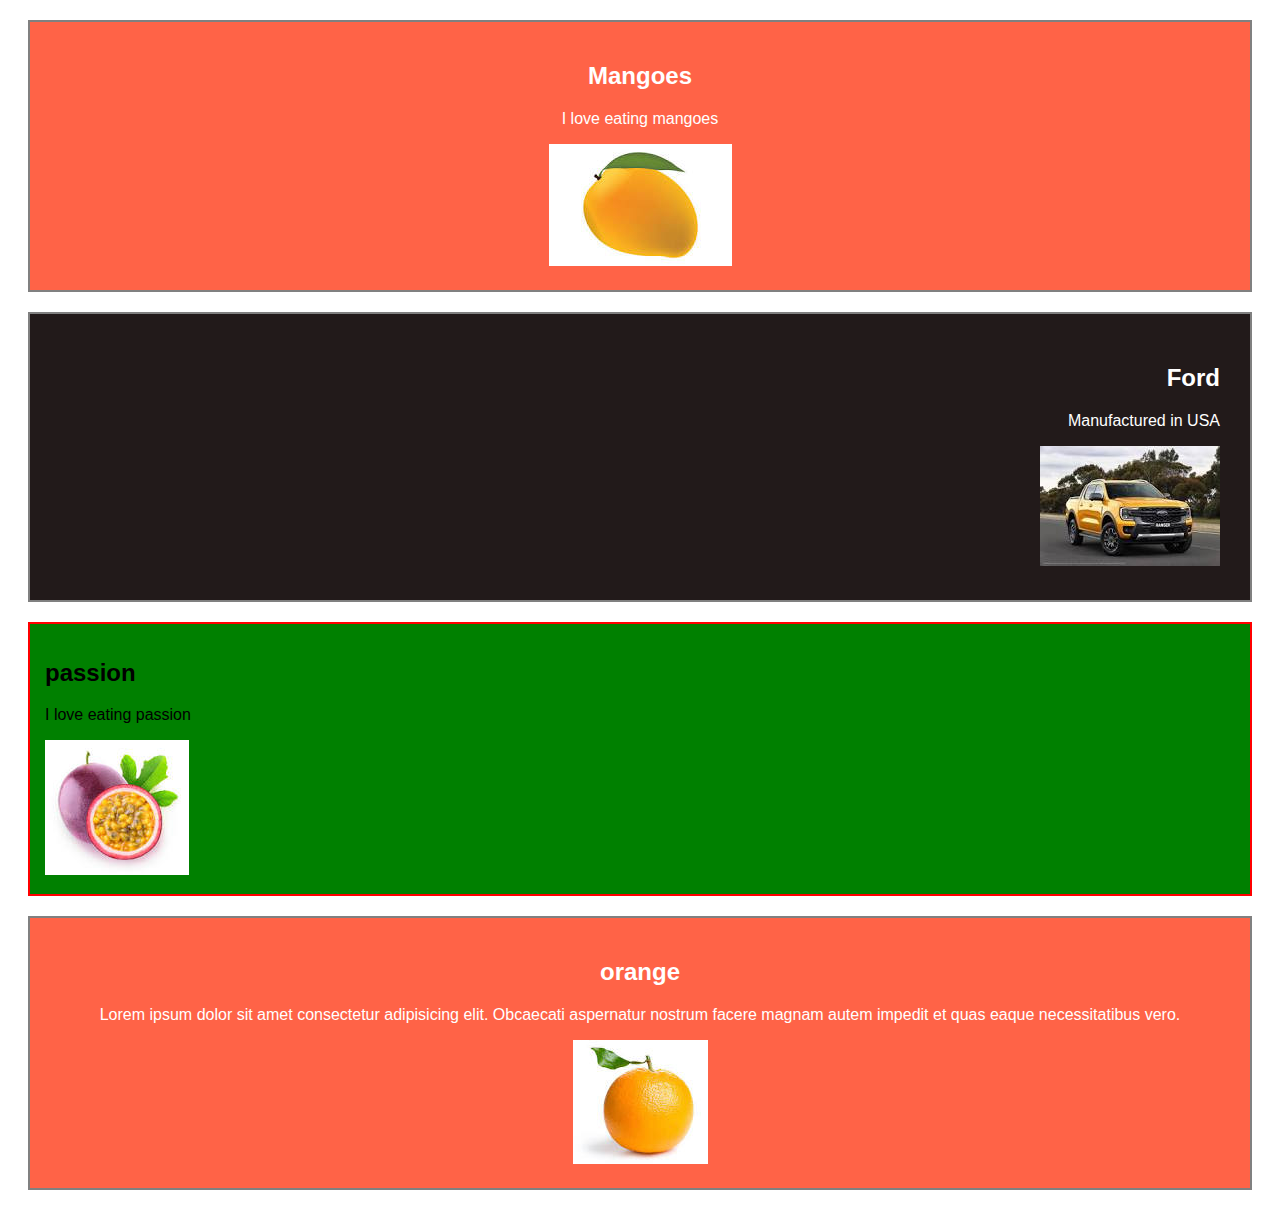
<file: divs.html>
<!DOCTYPE html>
<html lang="en">
  <head>
    <meta charset="UTF-8" />
    <meta name="viewport" content="width=device-width, initial-scale=1.0" />
    <title>Divs</title>
    <link rel="stylesheet" href="/assets/css/divs.css" />
  </head>
  <body>
    <div class="fruits">
      <h2>Mangoes</h2>
      <p>I love eating mangoes</p>
      <img src="/assets/images/mango.jpeg" alt="" />
    </div>
    <div class="cars">
      <h2>Ford</h2>
      <p>Manufactured in USA</p>
      <img src="/assets/images/ford.jpeg" alt="" />
    </div>
    <div class="FRUITS">
      <h2>passion</h2>
      <p>I love eating passion</p>
      <img src="/assets/images/passion.jpeg" alt="" />
    </div>
    <div class="fruits">
      <h2>orange</h2>
      <p>
        Lorem ipsum dolor sit amet consectetur adipisicing elit. Obcaecati
        aspernatur nostrum facere magnam autem impedit et quas eaque
        necessitatibus vero.
      </p>
      <img src="/assets/images/orange.jpeg" alt="" />
    </div>
  </body>
</html>
</file>
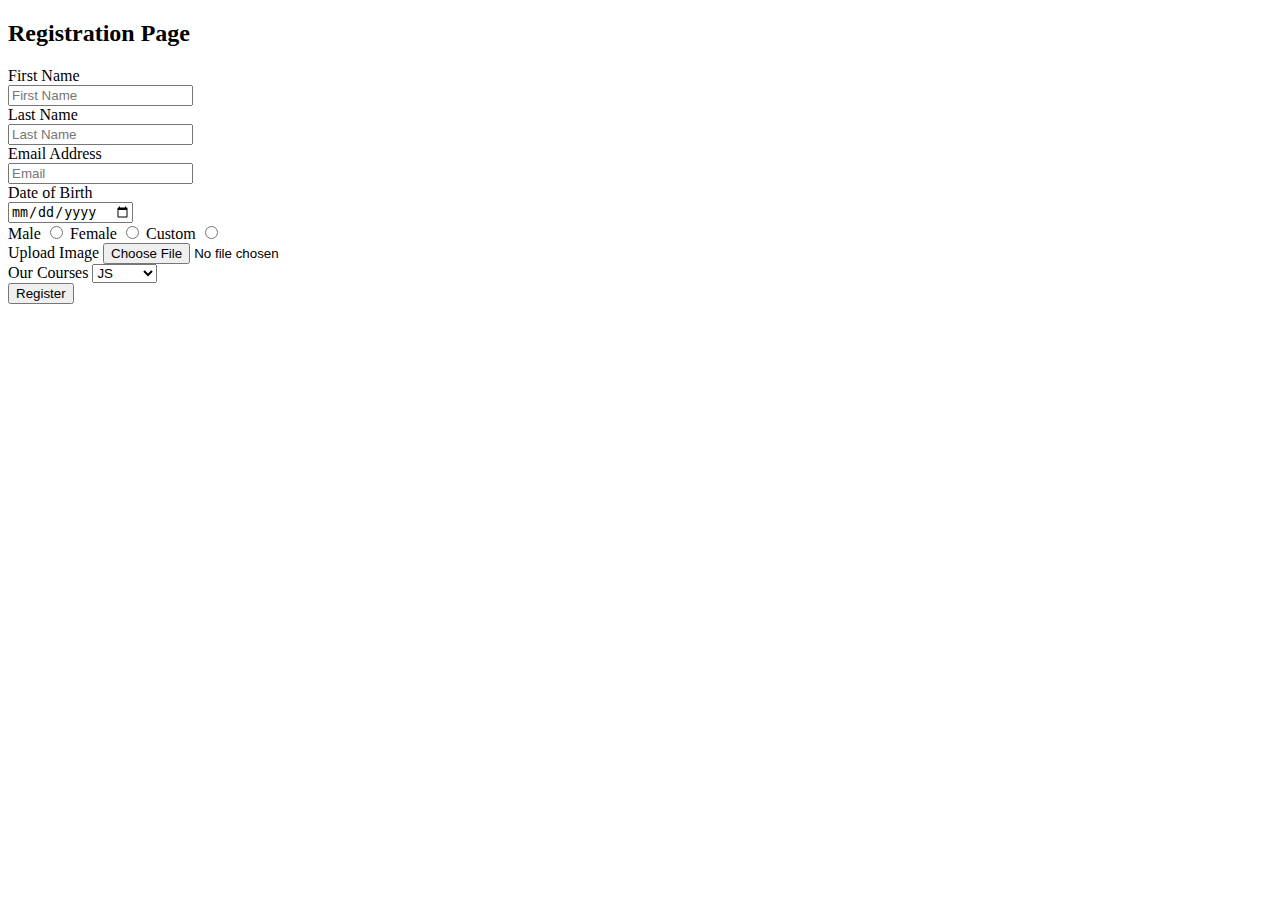
<file: form.html>
<!DOCTYPE html>
<html lang="en">
  <head>
    <meta charset="UTF-8" />
    <meta name="viewport" content="width=device-width, initial-scale=1.0" />
    <title>Document</title>
  </head>
  <body>
    <h2>Registration Page</h2>
    <form action="">
      <label for="fname">First Name</label><br />
      <input
        type="text"
        id="fname"
        name="firstName"
        placeholder="First Name"
        required
      /><br />
      <label for="lname">Last Name</label><br />
      <input
        type="text"
        id="lname"
        name="lastName"
        placeholder="Last Name"
        required
      /><br />
      <label for="mail">Email Address</label><br />
      <input
        type="text"
        id="mail"
        name="myEmail"
        placeholder="Email"
        required
      /><br />
      <label for="birthdate">Date of Birth</label><br />
      <input type="date" id="birthdate" name="dateofBirth" required /><br />
      <label for="male">Male</label>
      <input type="radio" id="male" name="gender" />
      <label for="male">Female</label>
      <input type="radio" id="male" name="gender" />
      <label for="male">Custom</label>
      <input type="radio" id="male" name="gender" /><br />
      <label for="image">Upload Image</label>
      <input type="file" id="image" name="myImage" /><br />
      <label for="course">Our Courses</label>
      <select name="courses" id="course">
        <option value="js">JS</option>
        <option value="html">HTML</option>
        <option value="css">CSS</option>
        <option value="python">Python</option>
        <option value="django">Django</option></select
      ><br />
      <input type="submit" value="Register" />
    </form>
  </body>
</html>
</file>
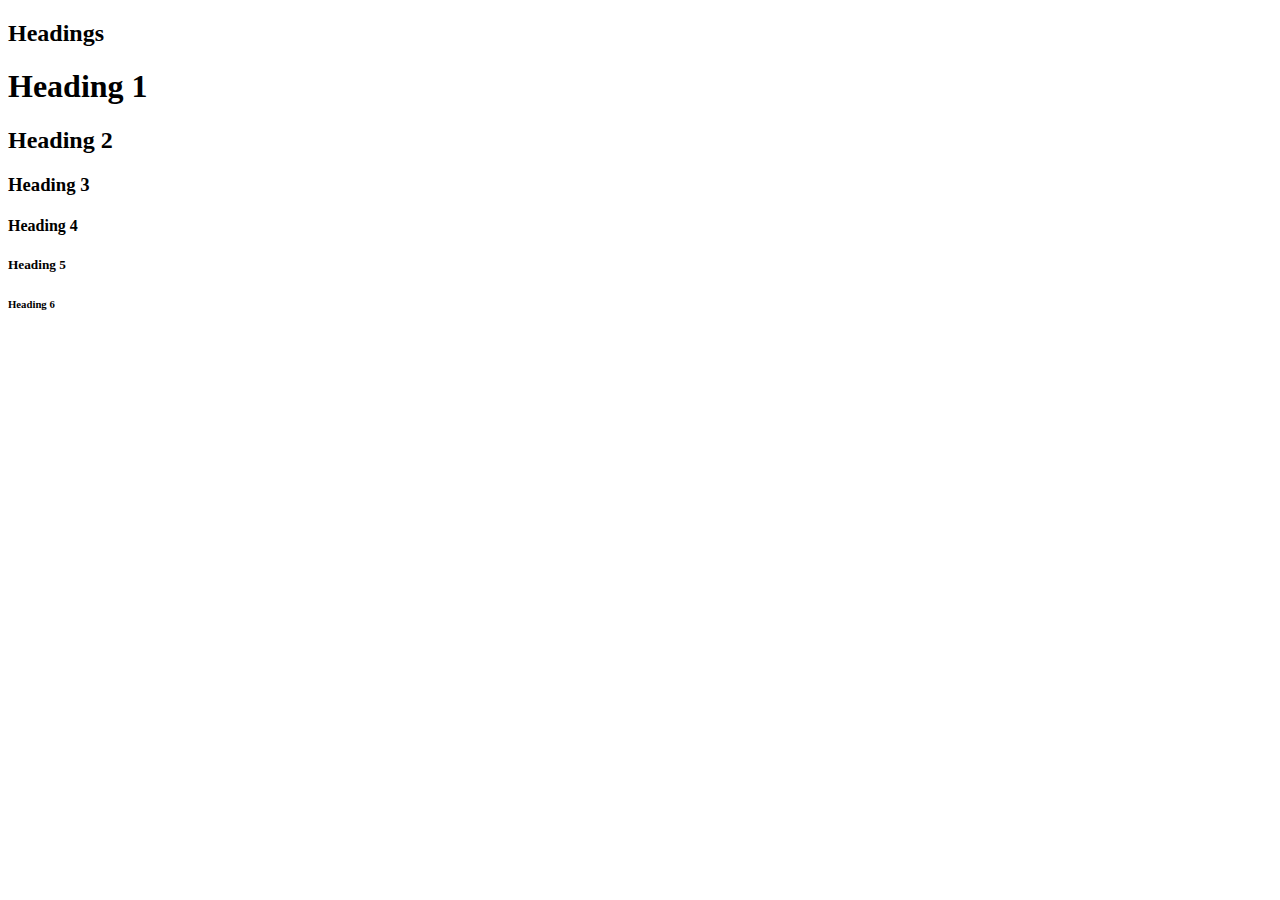
<file: headings.html>
<!DOCTYPE html>
<html lang="en">
<head>
  <meta charset="UTF-8">
  <meta name="viewport" content="width=device-width, initial-scale=1.0">
  <title>Headings</title>
</head>
<body>
  <h2>Headings</h2>

  <h1>Heading 1</h1>
  <h2>Heading 2</h2>
  <h3>Heading 3</h3>
  <h4>Heading 4</h4>
  <h5>Heading 5</h6>
  <h6>Heading 6</h6>
</body>
</html>
</file>
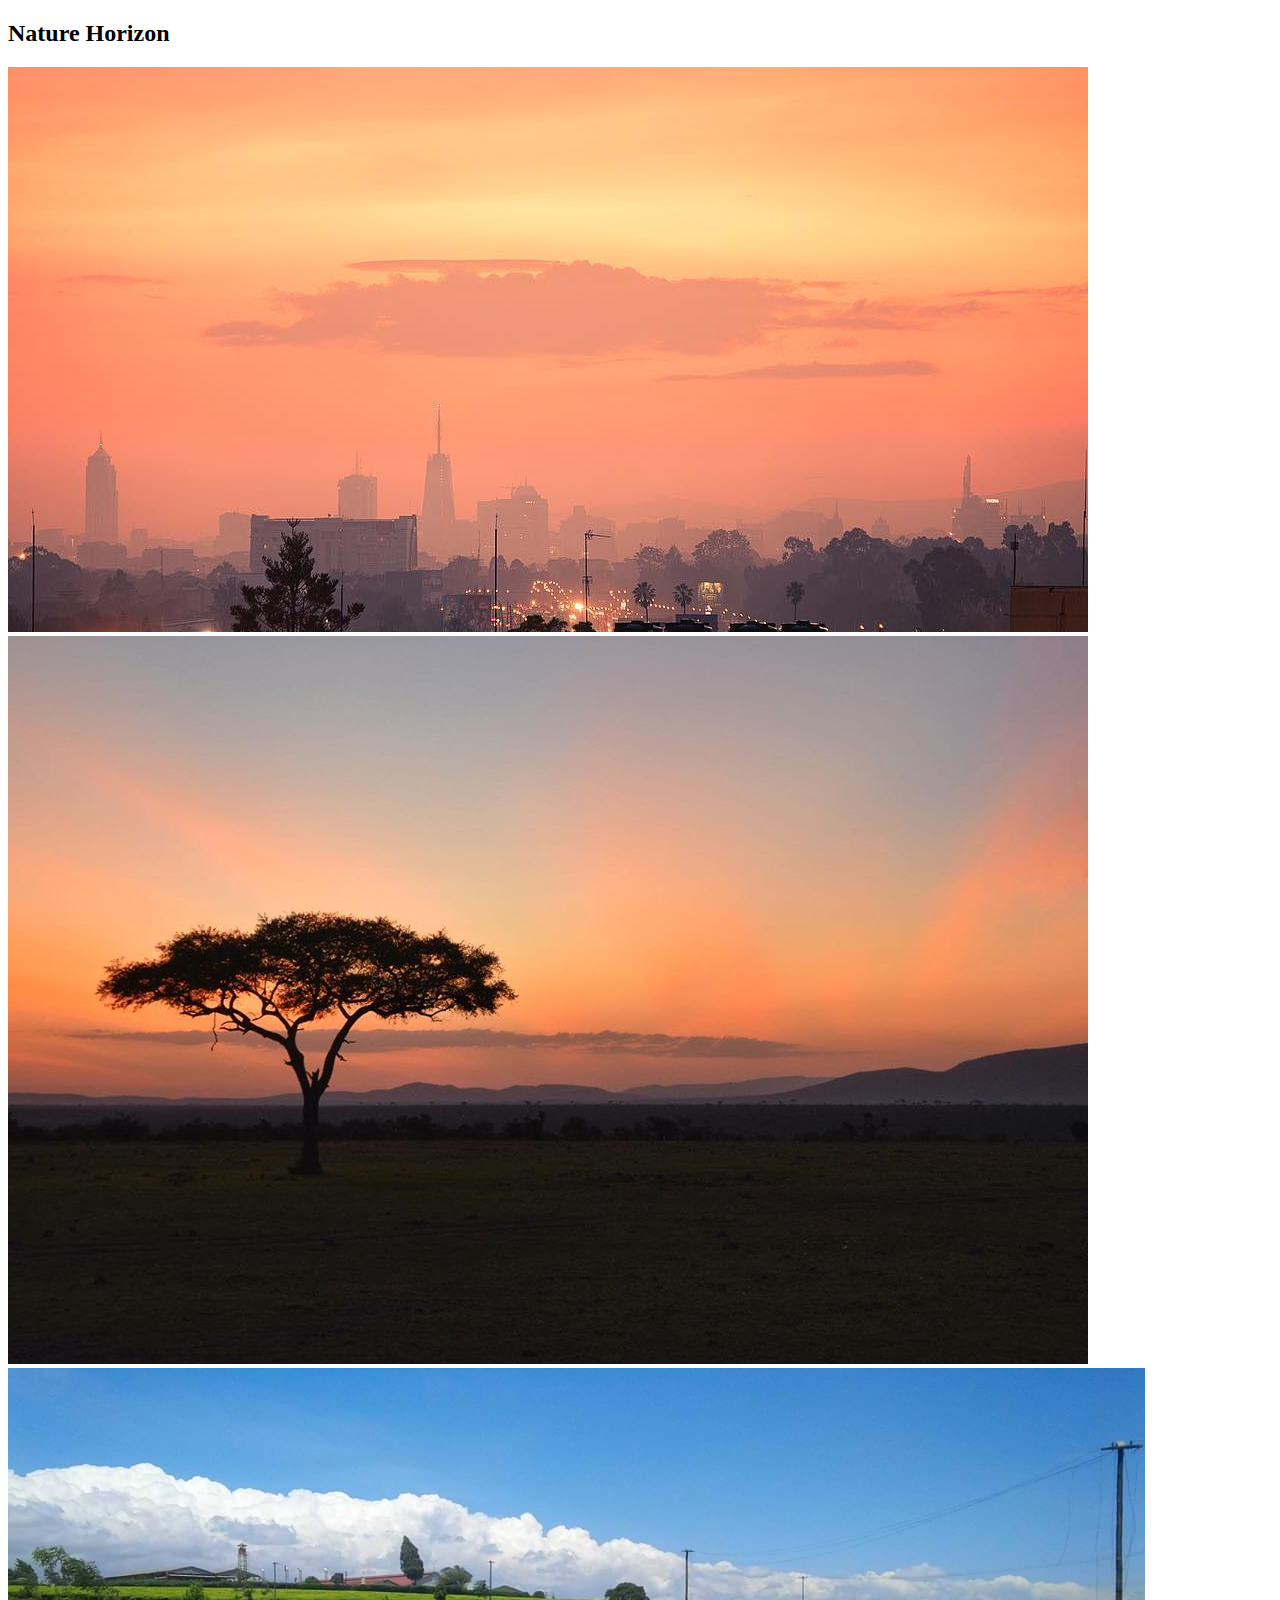
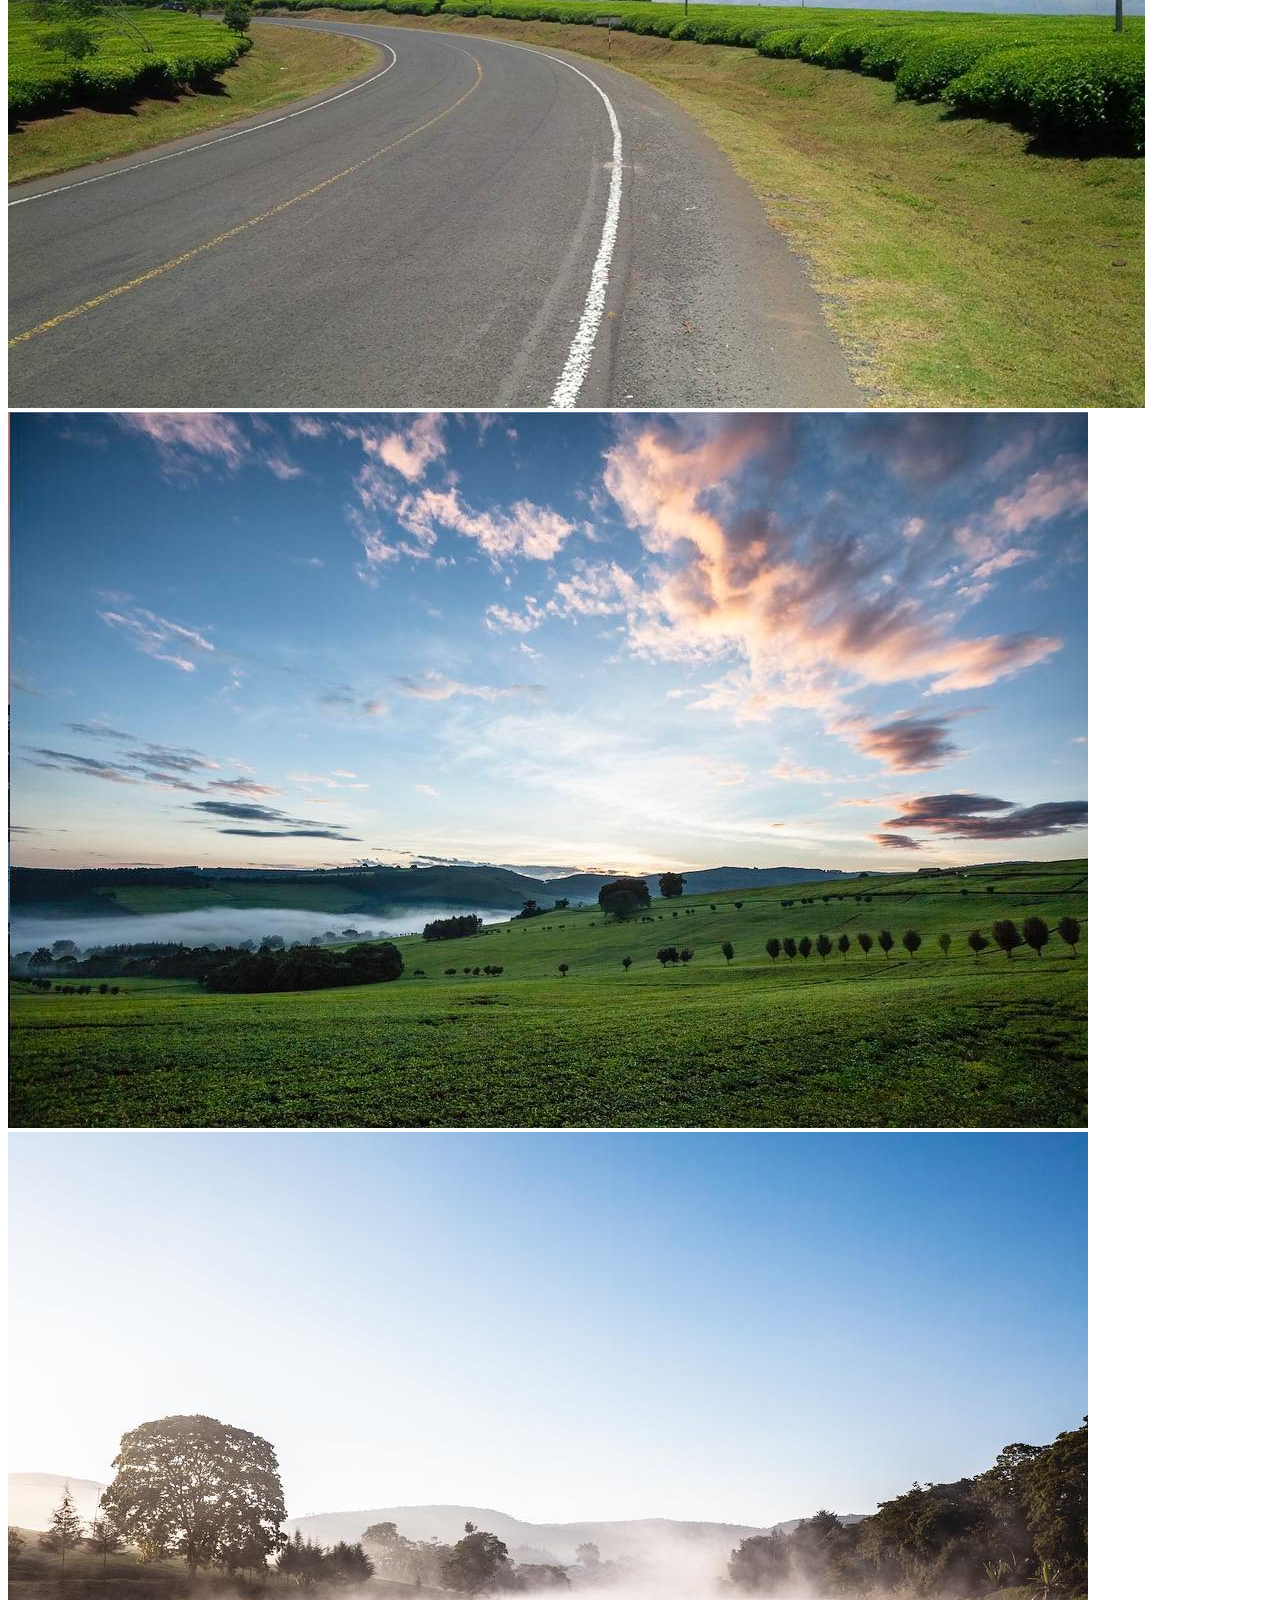
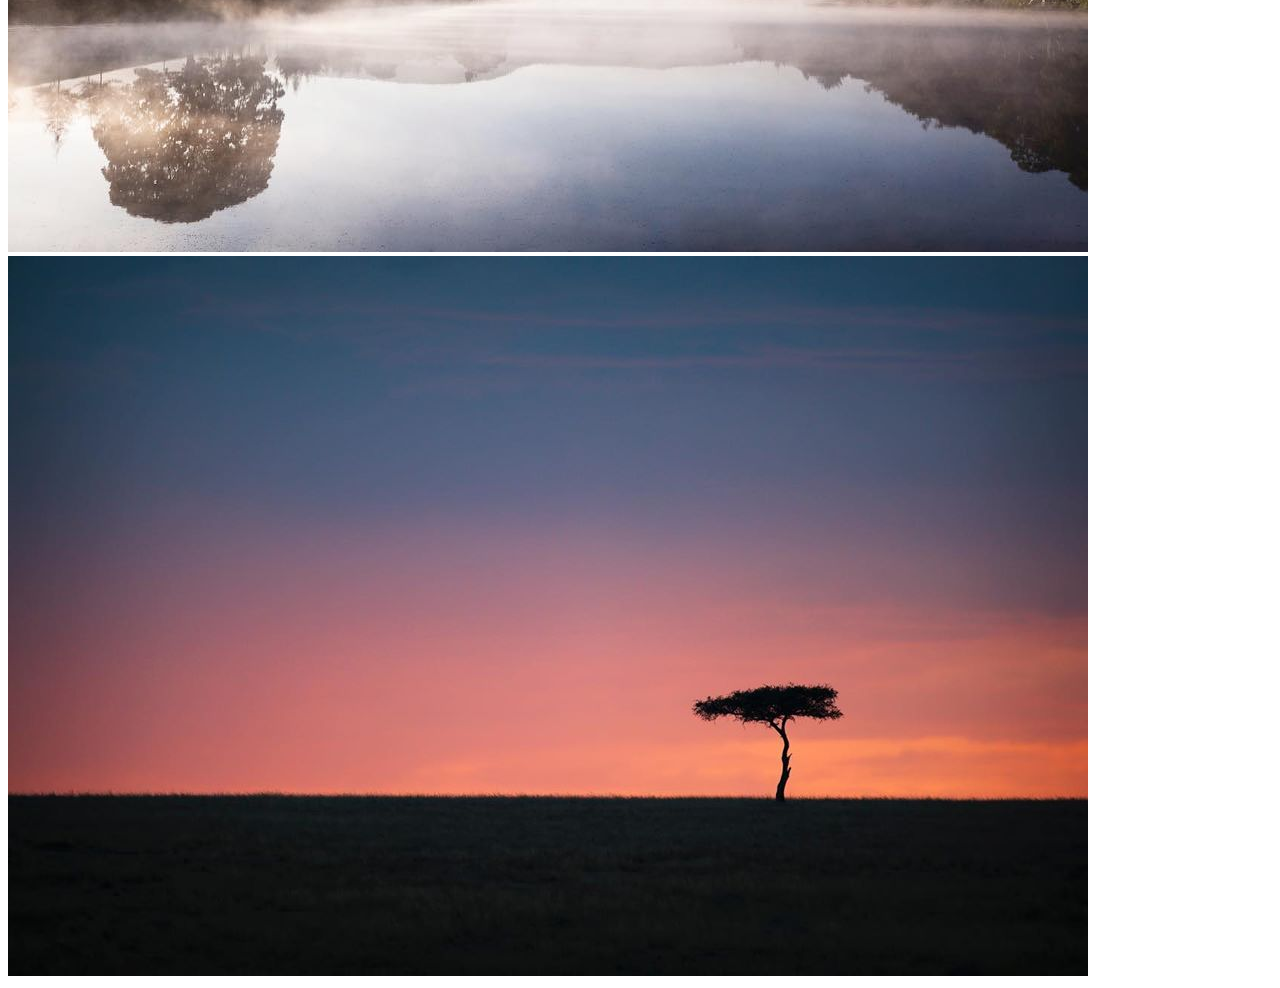
<file: images.html>
<!DOCTYPE html>
<html lang="en">
  <head>
    <meta charset="UTF-8" />
    <meta name="viewport" content="width=device-width, initial-scale=1.0" />
    <title>Document</title>
  </head>
  <body>
    <h2>Nature Horizon</h2>
    <img src="assets/images/img1.jpg" alt="" />
    <img src="assets/images/img2.jpg" alt="" />
    <img src="assets/images/img3.jpg" alt="" />
    <img src="assets/images/img4.jpg" alt="" />
    <img src="assets/images/img5.jpg" alt="" />
    <img src="assets/images/img6.jpg" alt="" />
  </body>
</html>
</file>
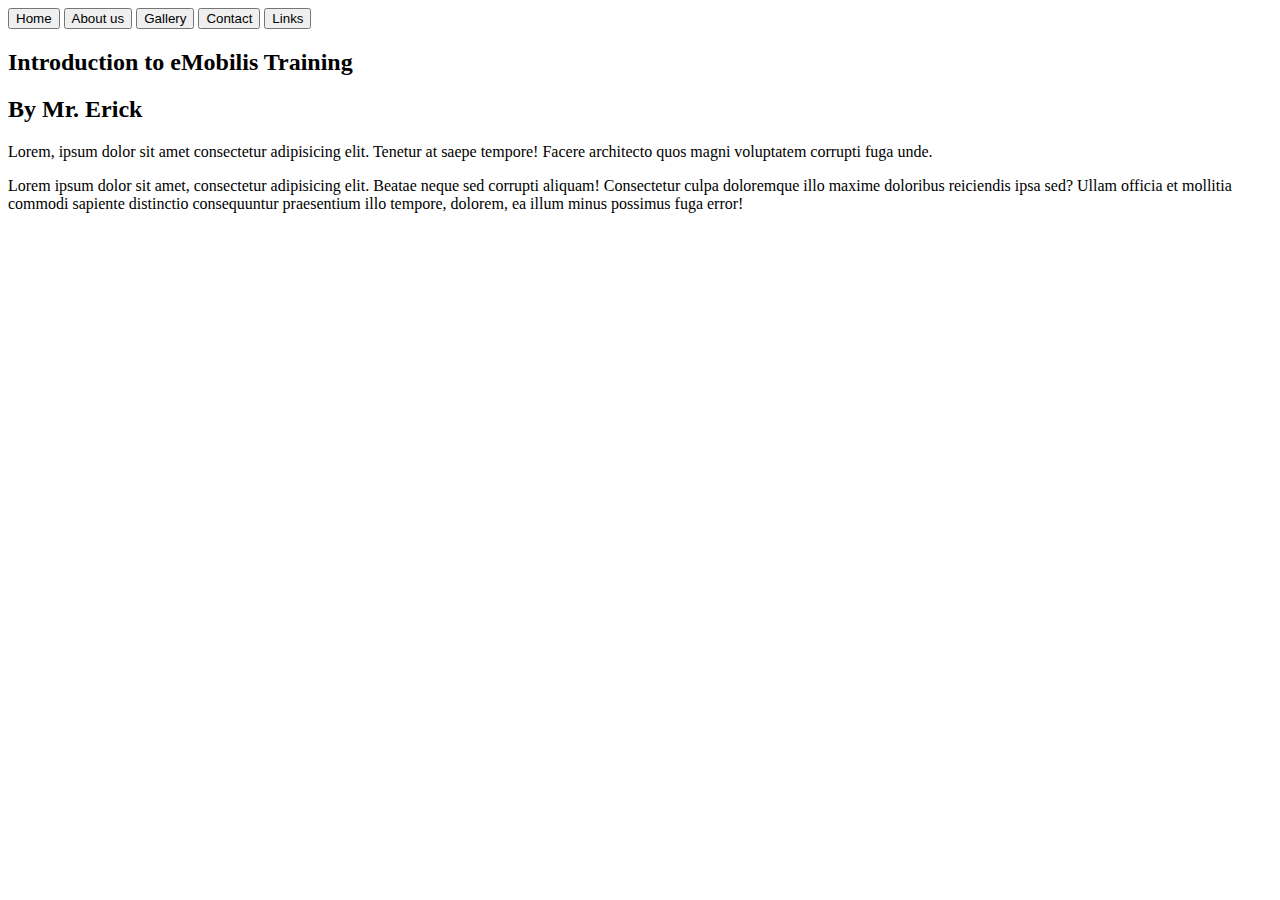
<file: intro.html>
<!DOCTYPE html>
<html lang="en">
  <head>
    <meta charset="UTF-8" />
    <meta name="viewport" content="width=device-width, initial-scale=1.0" />
    <title>html introduction</title>
  </head>
  <body>
    <button>Home</button>
    <button>About us</button>
    <button>Gallery</button>
    <button>Contact</button>
    <button>Links</button>

    <h2>Introduction to eMobilis Training</h2>
    <h2>By Mr. Erick</h2>

    <p>
      Lorem, ipsum dolor sit amet consectetur adipisicing elit. Tenetur at saepe
      tempore! Facere architecto quos magni voluptatem corrupti fuga unde.
    </p>
    <span
      >Lorem ipsum dolor sit amet, consectetur adipisicing elit. Beatae neque
      sed corrupti aliquam! Consectetur culpa doloremque illo maxime doloribus
      reiciendis ipsa sed? Ullam officia et mollitia commodi sapiente distinctio
      consequuntur praesentium illo tempore, dolorem, ea illum minus possimus
      fuga error!</span
    >
  </body>
</html>
</file>
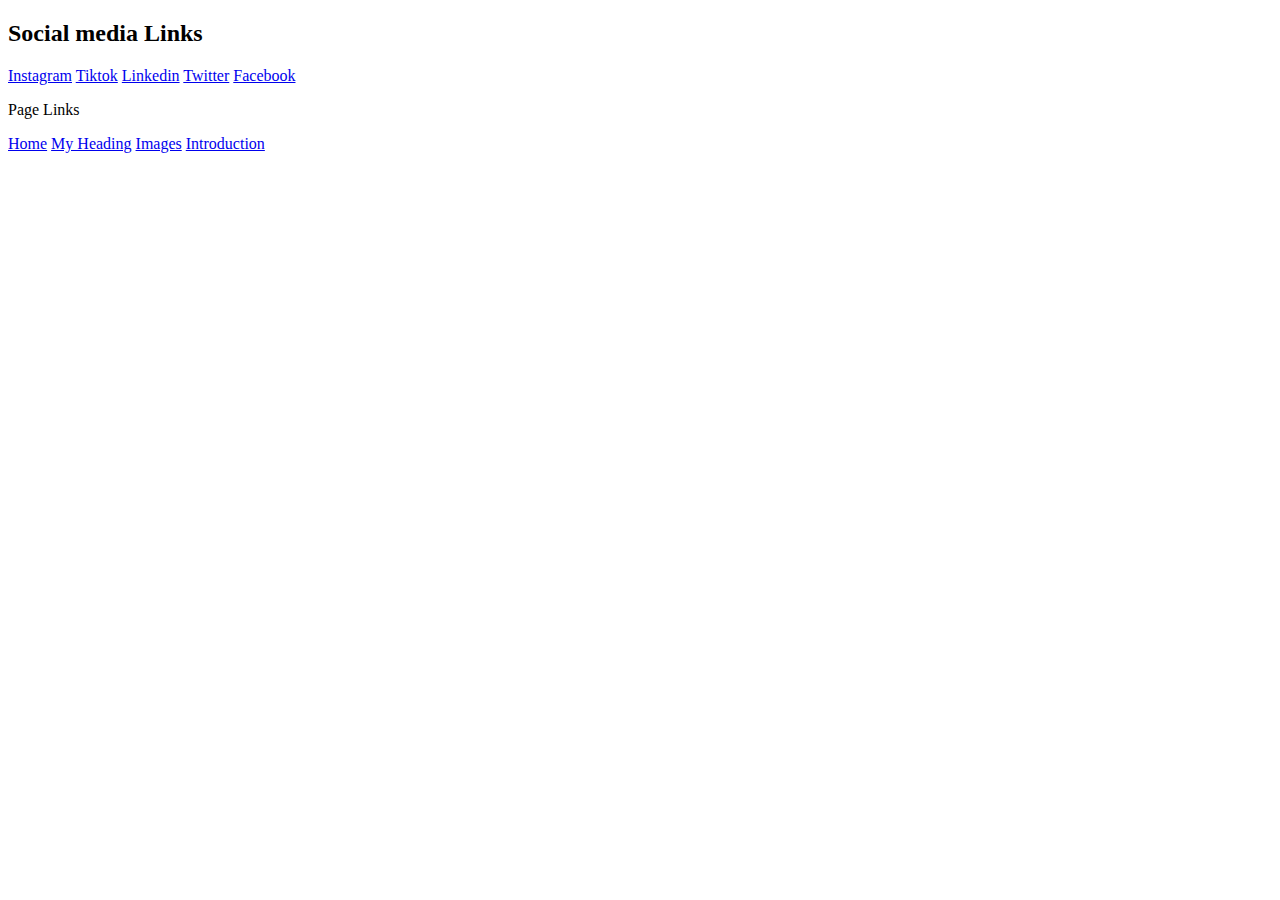
<file: links.html>
<!DOCTYPE html>
<html lang="en">
  <head>
    <link
      rel="shortcut icon"
      href="assets/images/icons/youtube-logo.svg"
      type="image/x-icon"
    />
    <meta charset="UTF-8" />
    <meta name="viewport" content="width=device-width, initial-scale=1.0" />
    <title>Links</title>
  </head>
  <body>
    <h2>Social media Links</h2>

    <!--Links-->
    <a href="https://www.instagram.com/">Instagram</a>
    <a href="https://www.tiktok.com/en/">Tiktok</a>
    <a href="https://www.linkedin.com">Linkedin</a>
    <a href="https://www.twitter.com/">Twitter</a>
    <a href="https://www.facebook.com">Facebook</a>

    <p>Page Links</p>
    <a href="index.html">Home</a>
    <a href="headings.html">My Heading</a>
    <a href="images.html">Images</a>
    <a href="intro.html">Introduction</a>
  </body>
</html>
</file>
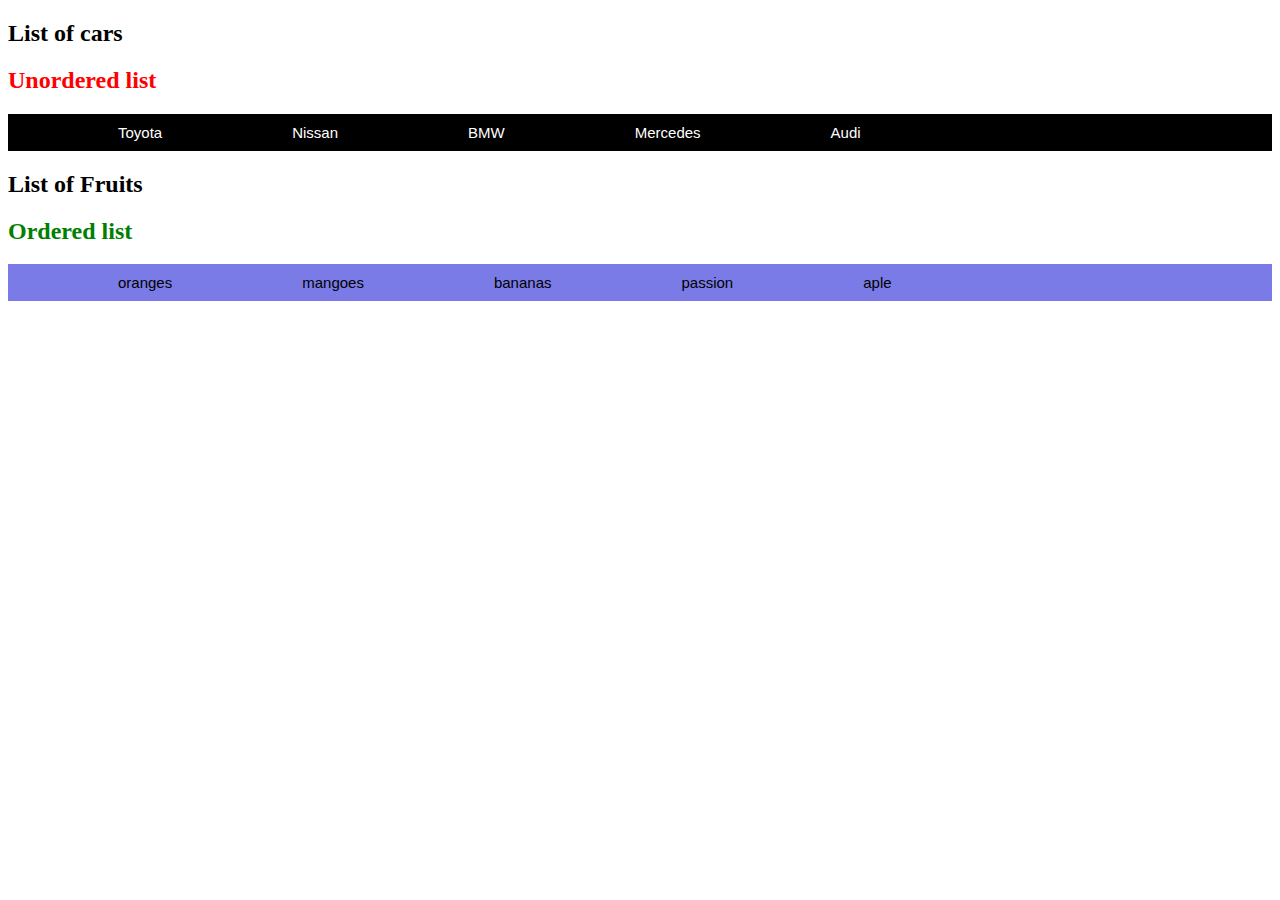
<file: lists.html>
<!DOCTYPE html>
<html lang="en">
  <head>
    <meta charset="UTF-8" />
    <meta name="viewport" content="width=device-width, initial-scale=1.0" />
    <title>Lists</title>
  </head>
  <style>
    li {
      font-family: arial;
      font-size: 15px;
      list-style-type: none;
    }
    .unordered-list {
      background-color: black;
      color: white;
      display: flex;
      align-items: center;
      padding: 10px;
    }
    .unordered-list li {
      margin-right: 30px;
      padding-left: 100px;
    }
    .ordered-list {
      background-color: rgb(123, 123, 232);
      display: flex;
      align-items: center;
      padding: 10px;
    }
    .ordered-list li {
      margin-right: 30px;
      padding-left: 100px;
    }
    .ordered-list li:hover {
      background-color: gray;
    }
    .unordered-text {
      color: red;
    }
    .ordered-text {
      color: green;
    }
  </style>
  <body>
    <h2>List of cars</h2>

    <h2 class="unordered-text">Unordered list</h2>
    <ul class="unordered-list">
      <li>Toyota</li>
      <li>Nissan</li>
      <li>BMW</li>
      <li>Mercedes</li>
      <li>Audi</li>
    </ul>

    <h2>List of Fruits</h2>
    <h2 class="ordered-text">Ordered list</h2>
    <ol class="ordered-list">
      <li>oranges</li>
      <li>mangoes</li>
      <li>bananas</li>
      <li>passion</li>
      <li>aple</li>
    </ol>
  </body>
</html>
</file>
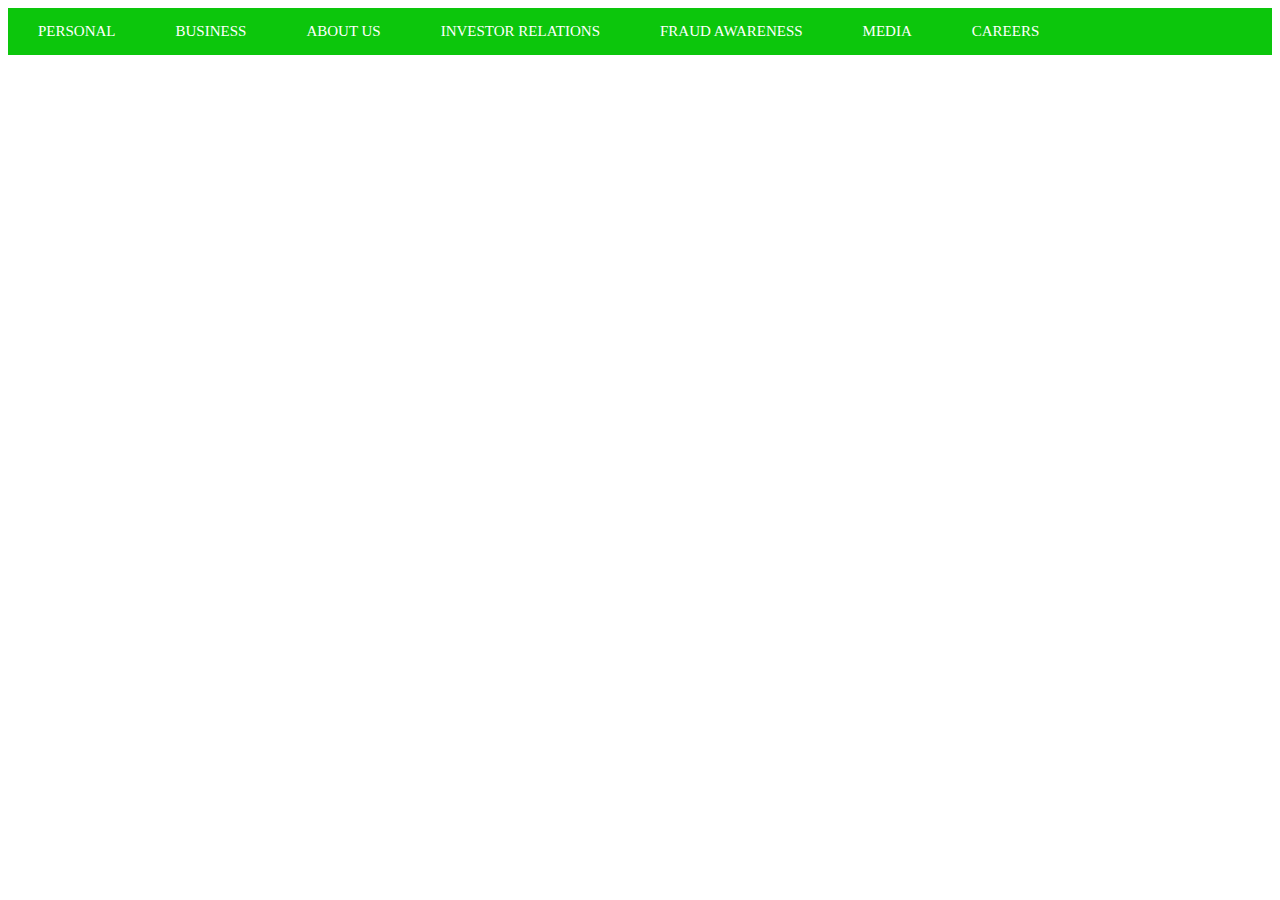
<file: navbar.html>
<!DOCTYPE html>
<html lang="en">
  <head>
    <meta charset="UTF-8" />
    <meta name="viewport" content="width=device-width, initial-scale=1.0" />
    <title>Navbar Saf</title>

    <style>
      ul {
        list-style-type: none;
        background-color: rgb(12, 198, 12);
        overflow: hidden;
        margin: 0;
        padding: 0;
      }
      li {
        float: left;
      }
      li,
      a {
        color: white;
        padding: 15px;
        text-decoration: none;
        font-family: Cochin;
        font-size: 15px;
      }
      li a:hover {
        background-color: black;
      }
    </style>
  </head>
  <body>
    <ul>
      <li><a href="#">PERSONAL</a></li>
      <li><a href="#">BUSINESS</a></li>
      <li><a href="#">ABOUT US</a></li>
      <li><a href="#">INVESTOR RELATIONS</a></li>
      <li><a href="#">FRAUD AWARENESS</a></li>
      <li><a href="#">MEDIA</a></li>
      <li><a href="#">CAREERS</a></li>
    </ul>
  </body>
</html>
</file>
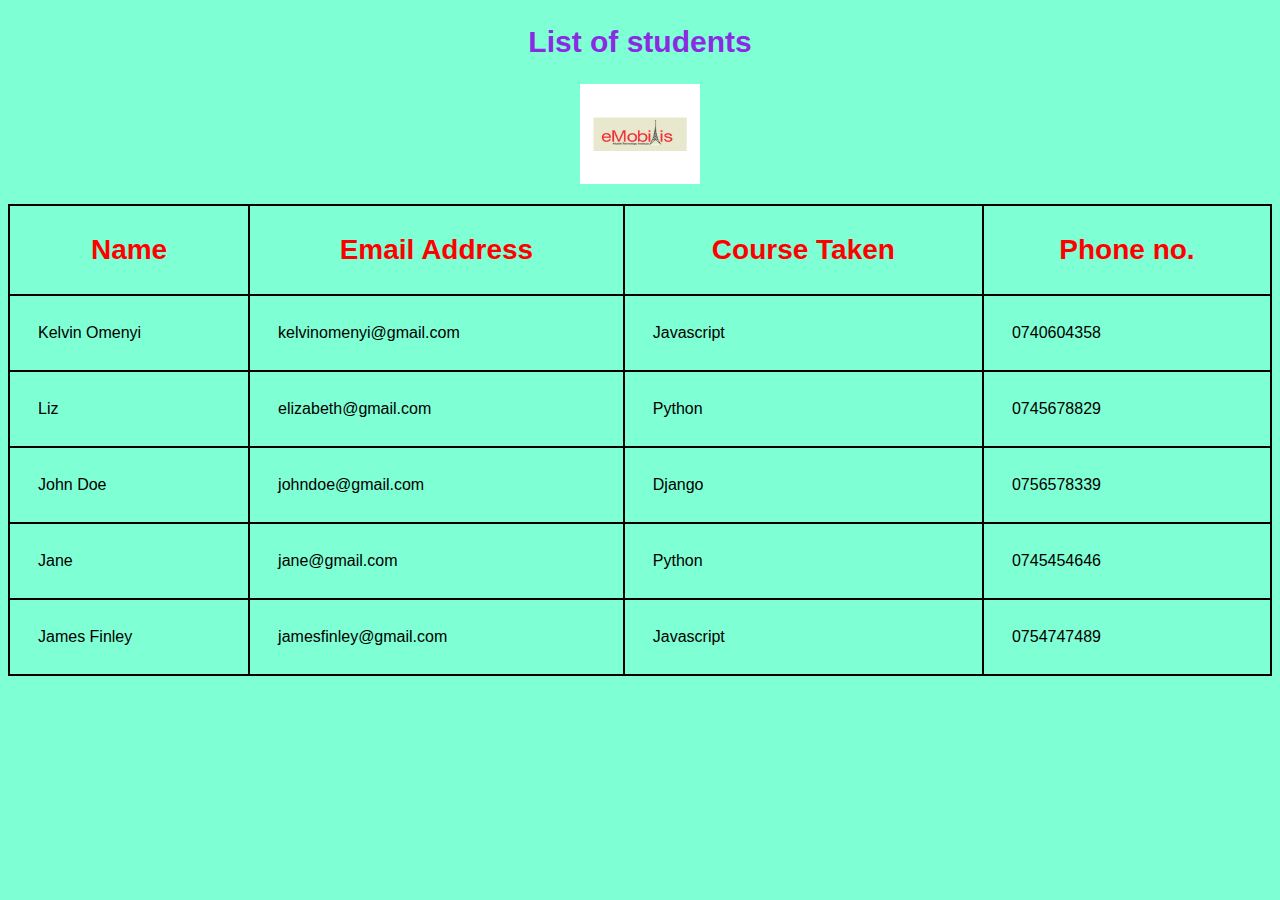
<file: table.html>
<!DOCTYPE html>
<html lang="en">
  <head>
    <meta charset="UTF-8" />
    <meta name="viewport" content="width=device-width, initial-scale=1.0" />
    <title>Table</title>
    <link rel="stylesheet" href="/assets/css/table.css" />
  </head>
  <body>
    <h2>List of students</h2>

    <img src="/assets/images/emobilis.png" alt="" />
    <table>
      <thead>
        <tr>
          <th>Name</th>
          <th>Email Address</th>
          <th>Course Taken</th>
          <th>Phone no.</th>
        </tr>
      </thead>
      <tbody>
        <tr>
          <td>Kelvin Omenyi</td>
          <td>kelvinomenyi@gmail.com</td>
          <td>Javascript</td>
          <td>0740604358</td>
        </tr>
        <tr>
          <td>Liz</td>
          <td>elizabeth@gmail.com</td>
          <td>Python</td>
          <td>0745678829</td>
        </tr>
        <tr>
          <td>John Doe</td>
          <td>johndoe@gmail.com</td>
          <td>Django</td>
          <td>0756578339</td>
        </tr>
        <tr>
          <td>Jane</td>
          <td>jane@gmail.com</td>
          <td>Python</td>
          <td>0745454646</td>
        </tr>
        <tr>
          <td>James Finley</td>
          <td>jamesfinley@gmail.com</td>
          <td>Javascript</td>
          <td>0754747489</td>
        </tr>
      </tbody>
    </table>
  </body>
</html>
</file>
<file: assets/css/divs.css>
.fruits {
  border: 2px solid grey;
  margin: 20px;
  padding: 20px;
  text-align: center;
  background-color: tomato;
  color: white;
  font-family: arial;
}
.cars {
  border: 2px solid grey;
  margin: 20px;
  padding: 30px;
  background-color: rgb(34, 26, 26);
  color: white;
  font-family: arial;
  text-align: end;
}
.FRUITS {
  border: 2px solid red;
  margin: 20px;
  padding: 15px;
  font-family: arial;
  background-color: green;
}
</file>
<file: assets/css/table.css>
* {
  font-family: arial;
}
table {
  width: 100%;
  border-collapse: collapse;
}
th,
td {
  border: 2px solid black;
  padding: 28px;
  margin: 10px;
}
thead {
  font-family: arial;
  font-size: 28px;
  color: red;
}
body {
  background-color: aquamarine;
}
h2 {
  text-align: center;
  color: blueviolet;
  font-size: 30px;
  font-weight: 600;
}
img {
  display: block;
  margin: 0 auto;
  width: 120px;
  height: 100px;
  margin-bottom: 20px;
}
</file>
